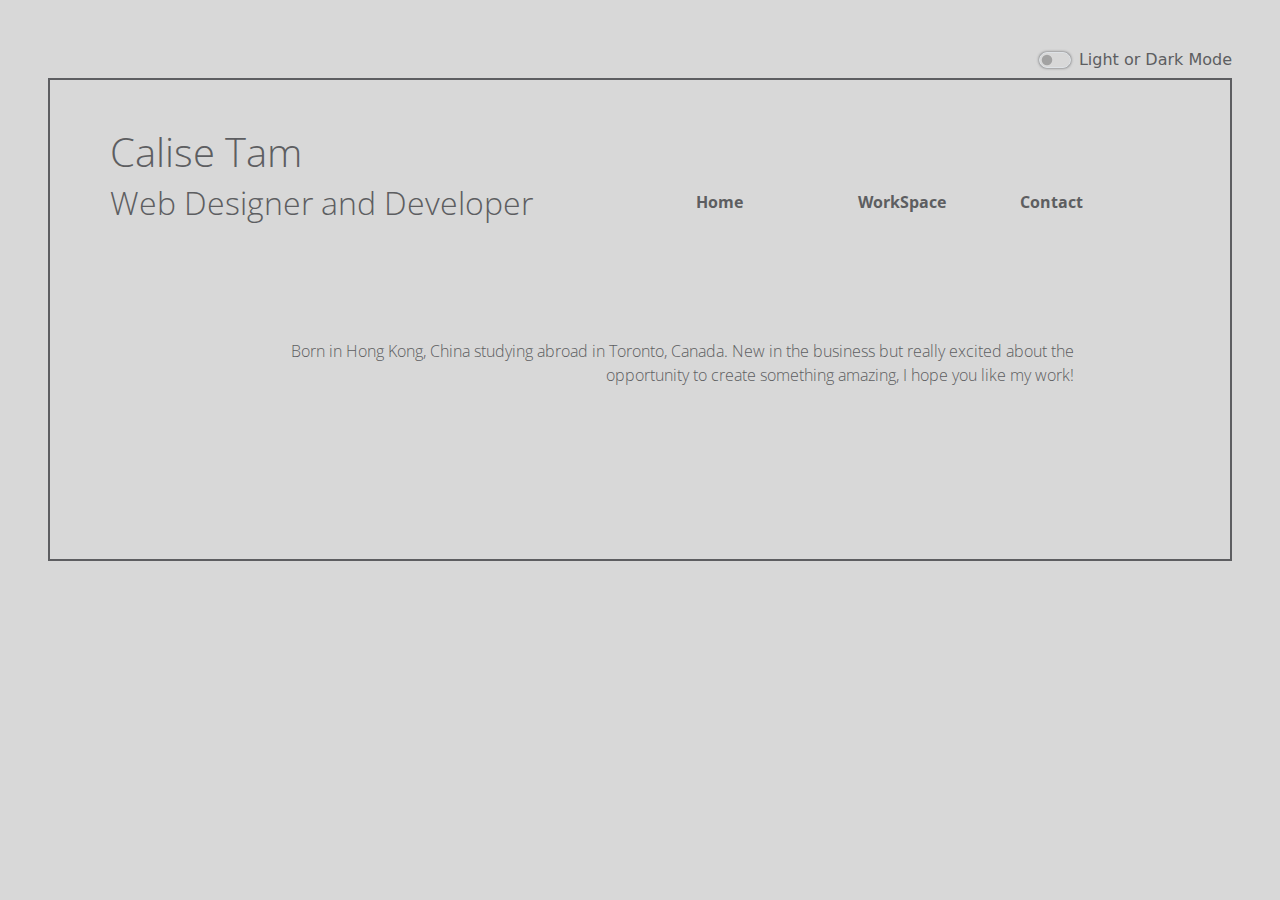
<file: index.html>
<!doctype html>
<html lang="en">
    <head>
        <meta charset="utf-8">
        <meta name="viewport" content="width=device-width, initial-scale=1">
        <title>Calise Tam Portfolio</title>
    <link href="https://cdn.jsdelivr.net/npm/bootstrap@5.3.3/dist/css/bootstrap.min.css" rel="stylesheet" integrity="sha384-QWTKZyjpPEjISv5WaRU9OFeRpok6YctnYmDr5pNlyT2bRjXh0JMhjY6hW+ALEwIH" crossorigin="anonymous">
    <link rel="stylesheet" href="css/style_index.css">
    </head>
    <body>
        <div class="d-flex justify-content-end px-5">
            <div class="form-check form-switch pt-5">
                <input class="form-check-input" type="checkbox" role="switch" id="flexSwitchCheckDefault">
                <label class="form-check-label" for="flexSwitchCheckDefault">Light or Dark Mode</label>
            </div>
        </div>

        <main class="p-5 mx-5 mb-5 mt-1 module" id="module">
            <header class="container">
                <div class="row align-items-end">
                    <div class="col-12 col-md-6">
                        <h1>Calise Tam</h1>
                        <h2>Web Designer and Developer</h2>
                    </div>
                    <div class="col-12 col-md-6">
                        <nav class="container">
                            <ul class="row">
                                <li class="col-12 col-md-4"><a href="#">Home</a></li>
                                <li class="col-12 col-md-4"><a href="workspace.html">WorkSpace</a></li>
                                <li class="col-12 col-md-4"><a href="contact.html">Contact</a></li>
                            </ul>
                        </nav>
                    </div>
                </div>
            </header>

            <div class="intro-para text-end">
                <p>Born in Hong Kong, China studying abroad in Toronto, Canada. New in the business but really excited about the opportunity to create something amazing, I hope you like my work!</p>
            </div>
        </main>
        
        <script src="https://cdn.jsdelivr.net/npm/bootstrap@5.3.3/dist/js/bootstrap.bundle.min.js" integrity="sha384-YvpcrYf0tY3lHB60NNkmXc5s9fDVZLESaAA55NDzOxhy9GkcIdslK1eN7N6jIeHz" crossorigin="anonymous"></script>
        <script src="js/main_index.js"></script>
    </body>
</html>
</file>
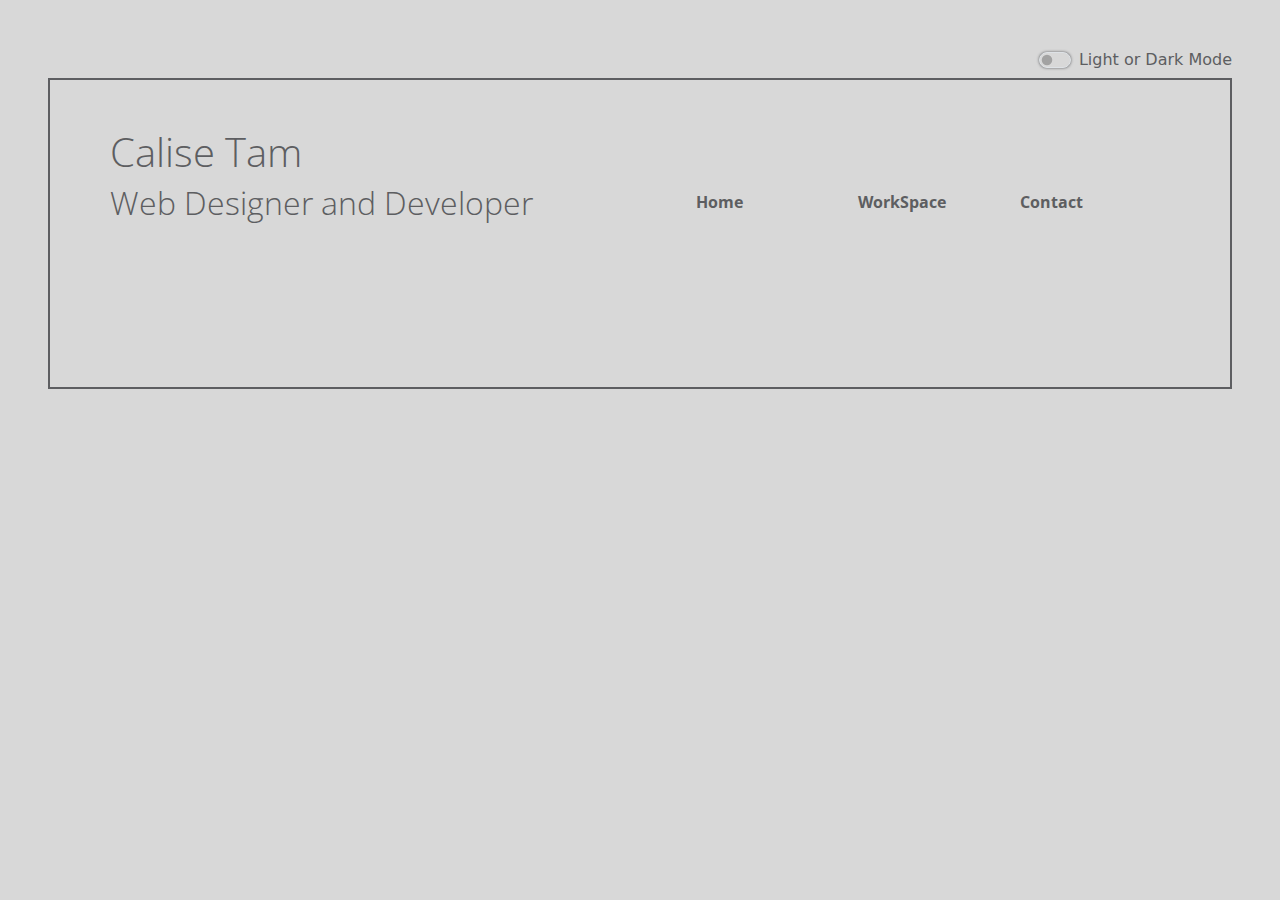
<file: contact.html>
<!doctype html>
<html lang="en">
    <head>
        <meta charset="utf-8">
        <meta name="viewport" content="width=device-width, initial-scale=1">
        <title>Calise Tam Portfolio</title>
    <link href="https://cdn.jsdelivr.net/npm/bootstrap@5.3.3/dist/css/bootstrap.min.css" rel="stylesheet" integrity="sha384-QWTKZyjpPEjISv5WaRU9OFeRpok6YctnYmDr5pNlyT2bRjXh0JMhjY6hW+ALEwIH" crossorigin="anonymous">
    <link rel="stylesheet" href="css/style_index.css">
    </head>
    <body>

        <div class="d-flex justify-content-end px-5">
            <div class="form-check form-switch pt-5">
                <input class="form-check-input" type="checkbox" role="switch" id="flexSwitchCheckDefault">
                <label class="form-check-label" for="flexSwitchCheckDefault">Light or Dark Mode</label>
            </div>
        </div>

        <main class="p-5 mx-5 mb-5 mt-1 module" id="module">
            <header class="container">
                <div class="row align-items-end">
                    <div class="col-12 col-md-6">
                        <h1>Calise Tam</h1>
                        <h2>Web Designer and Developer</h2>
                    </div>
                    <div class="col-12 col-md-6">
                        <nav class="container">
                            <ul class="row">
                                <li class="col-4"><a href="index.html">Home</a></li>
                                <li class="col-4"><a href="workspace.html">WorkSpace</a></li>
                                <li class="col-4"><a href="#">Contact</a></li>
                            </ul>
                        </nav>
                    </div>
                </div>
            </header>

            <section class="project-content">


            </section>
        </main>

        


        
        <script src="https://cdn.jsdelivr.net/npm/bootstrap@5.3.3/dist/js/bootstrap.bundle.min.js" integrity="sha384-YvpcrYf0tY3lHB60NNkmXc5s9fDVZLESaAA55NDzOxhy9GkcIdslK1eN7N6jIeHz" crossorigin="anonymous"></script>
        <script src="js/main_index.js"></script>
    </body>
</html>
</file>
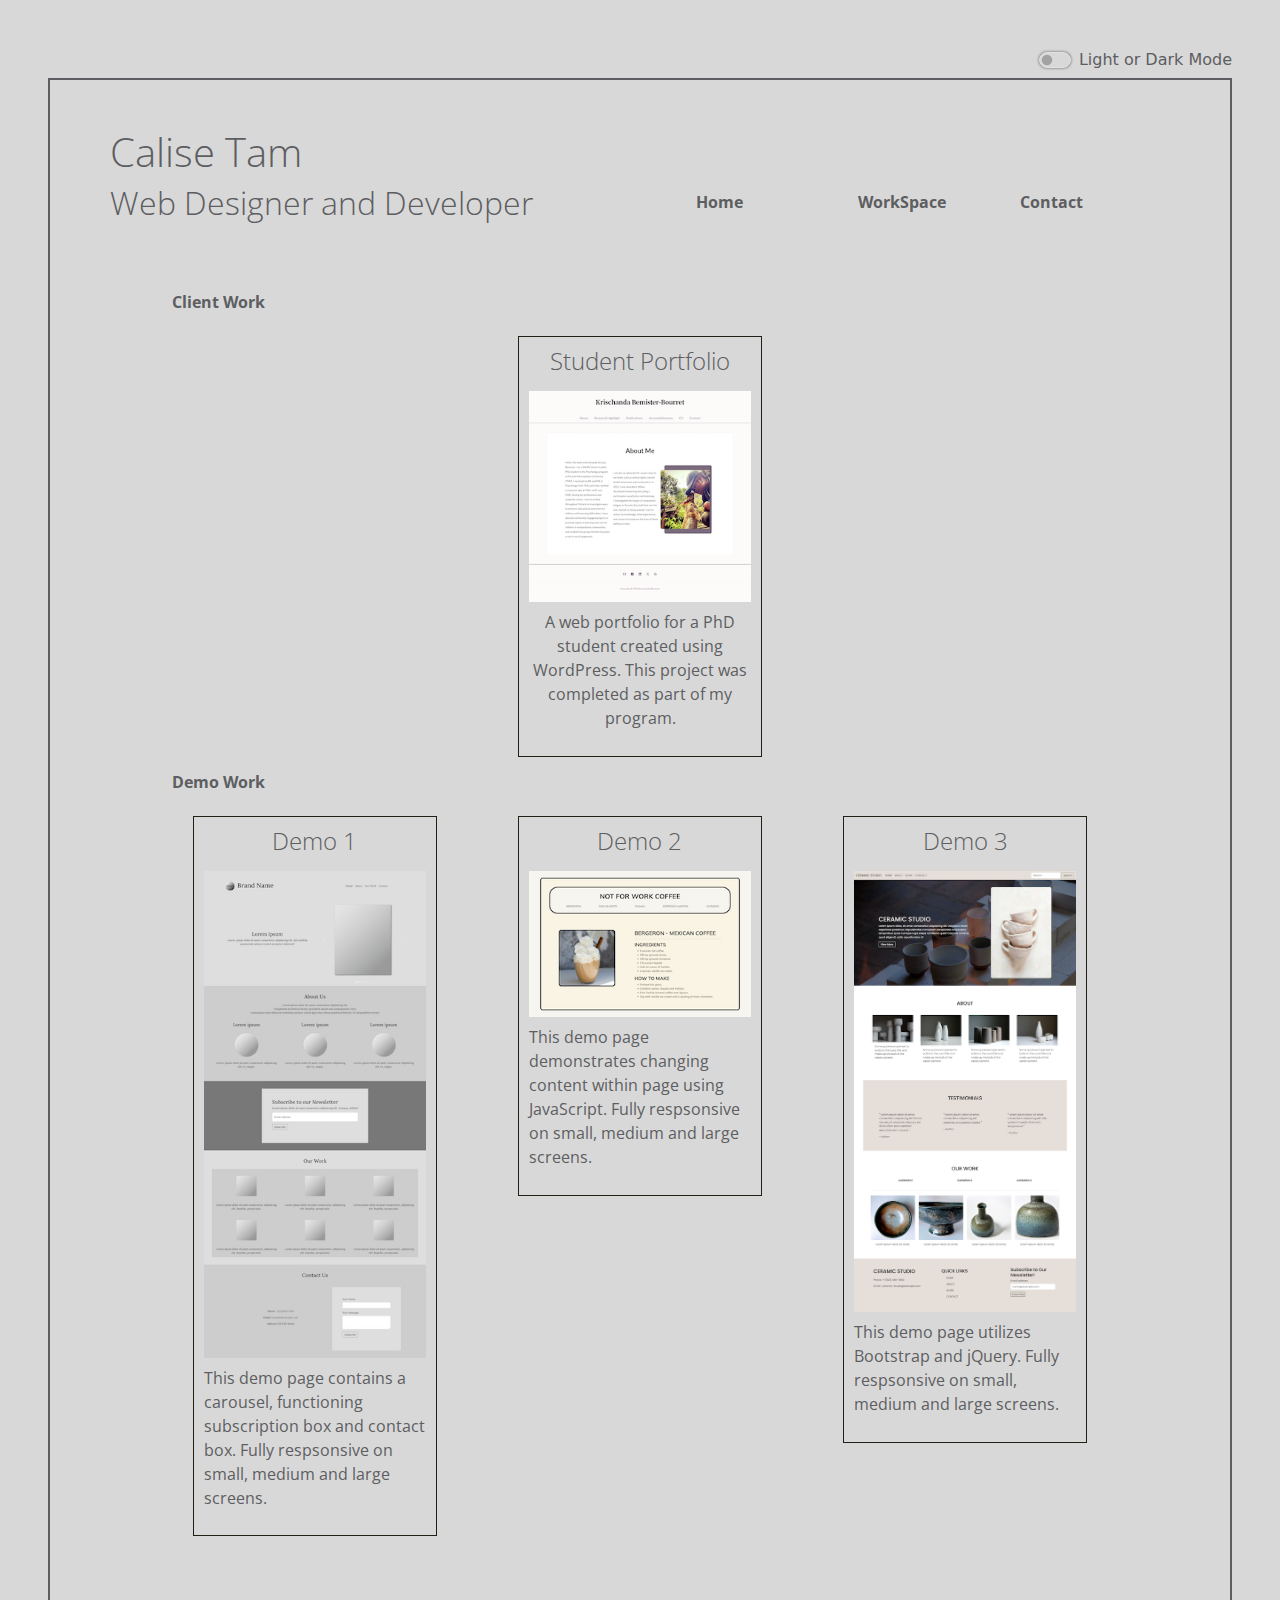
<file: workspace.html>
<!doctype html>
<html lang="en">
    <head>
        <meta charset="utf-8">
        <meta name="viewport" content="width=device-width, initial-scale=1">
        <title>Calise Tam Portfolio</title>
    <link href="https://cdn.jsdelivr.net/npm/bootstrap@5.3.3/dist/css/bootstrap.min.css" rel="stylesheet" integrity="sha384-QWTKZyjpPEjISv5WaRU9OFeRpok6YctnYmDr5pNlyT2bRjXh0JMhjY6hW+ALEwIH" crossorigin="anonymous">
    <link rel="stylesheet" href="css/style_index.css">
    </head>
    <body>

        <div class="d-flex justify-content-end px-5">
            <div class="form-check form-switch pt-5">
                <input class="form-check-input" type="checkbox" role="switch" id="flexSwitchCheckDefault">
                <label class="form-check-label" for="flexSwitchCheckDefault">Light or Dark Mode</label>
            </div>
        </div>

        <main class="p-5 mx-5 mb-5 mt-1 module" id="module">
            <header class="container">
                <div class="row align-items-end">
                    <div class="col-12 col-md-6">
                        <h1>Calise Tam</h1>
                        <h2>Web Designer and Developer</h2>
                    </div>
                    <div class="col-12 col-md-6">
                        <nav class="container">
                            <ul class="row">
                                <li class="col-12 col-md-4"><a href="index.html">Home</a></li>
                                <li class="col-12 col-md-4"><a href="#">WorkSpace</a></li>
                                <li class="col-12 col-md-4"><a href="contact.html">Contact</a></li>
                            </ul>
                        </nav>
                    </div>
                </div>
            </header>

            <section class="project-content">
                <div class="container">
                    <div class="row justify-content-around">
                        <div class="col-12"><h3 class="p-2">Client Work</h3></div>
                        <div class="col-12 col-md-5 col-lg-3 project-card m-2">
                            <h4 class="text-center">Student Portfolio</h4>
                            <a href="https://krischandabemister.ca/" class="d-flex justify-content-center"><img src="img/client-work-1.png" alt="client work thumbnail" class="py-2 img-fluid"></a>
                            <p class="text-center">A web portfolio for a PhD student created using WordPress. This project was completed as part of my program.</p>
                        </div>
                    </div>
                </div>

                <div class="container">
                    <div class="row justify-content-around align-items-start">
                        <div class="col-12"><h3 class="p-2">Demo Work</h3></div>
                        <div class="col-12 col-md-5 col-lg-3 project-card m-2">
                            <h4 class="text-center">Demo 1</h4>
                            <a href="demo-1/demo-1.html" class="d-flex justify-content-center"><img src="img/demo-1.png" alt="demo-1" class="py-2 img-fluid"></a>
                            <p>This demo page contains a carousel, functioning subscription box and contact box. Fully respsonsive on small, medium and large screens.</p>
                        </div>
                        <div class="col-12 col-md-5 col-lg-3 project-card m-2">
                            <h4 class="text-center">Demo 2</h4>
                            <a href="demo-2/demo-2.html" class="d-flex justify-content-center"><img src="img/demo-2.png" alt="demo-2" class="py-2 img-fluid"></a>
                            <p>This demo page demonstrates changing content within page using JavaScript. Fully respsonsive on small, medium and large screens.</p>
                        </div>
                        <div class="col-12 col-md-5 col-lg-3 project-card m-2">
                            <h4 class="text-center">Demo 3</h4>
                            <a href="demo-3/demo-3.html" class="d-flex justify-content-center"><img src="img/demo-3.png" alt="demo-3" class="py-2 img-fluid"></a>
                            <p>This demo page utilizes Bootstrap and jQuery. Fully respsonsive on small, medium and large screens.</p>
                        </div>

                    </div>
                </div>

            </section>
        </main>

        


        
        <script src="https://cdn.jsdelivr.net/npm/bootstrap@5.3.3/dist/js/bootstrap.bundle.min.js" integrity="sha384-YvpcrYf0tY3lHB60NNkmXc5s9fDVZLESaAA55NDzOxhy9GkcIdslK1eN7N6jIeHz" crossorigin="anonymous"></script>
        <script src="js/main_index.js"></script>
    </body>
</html>
</file>
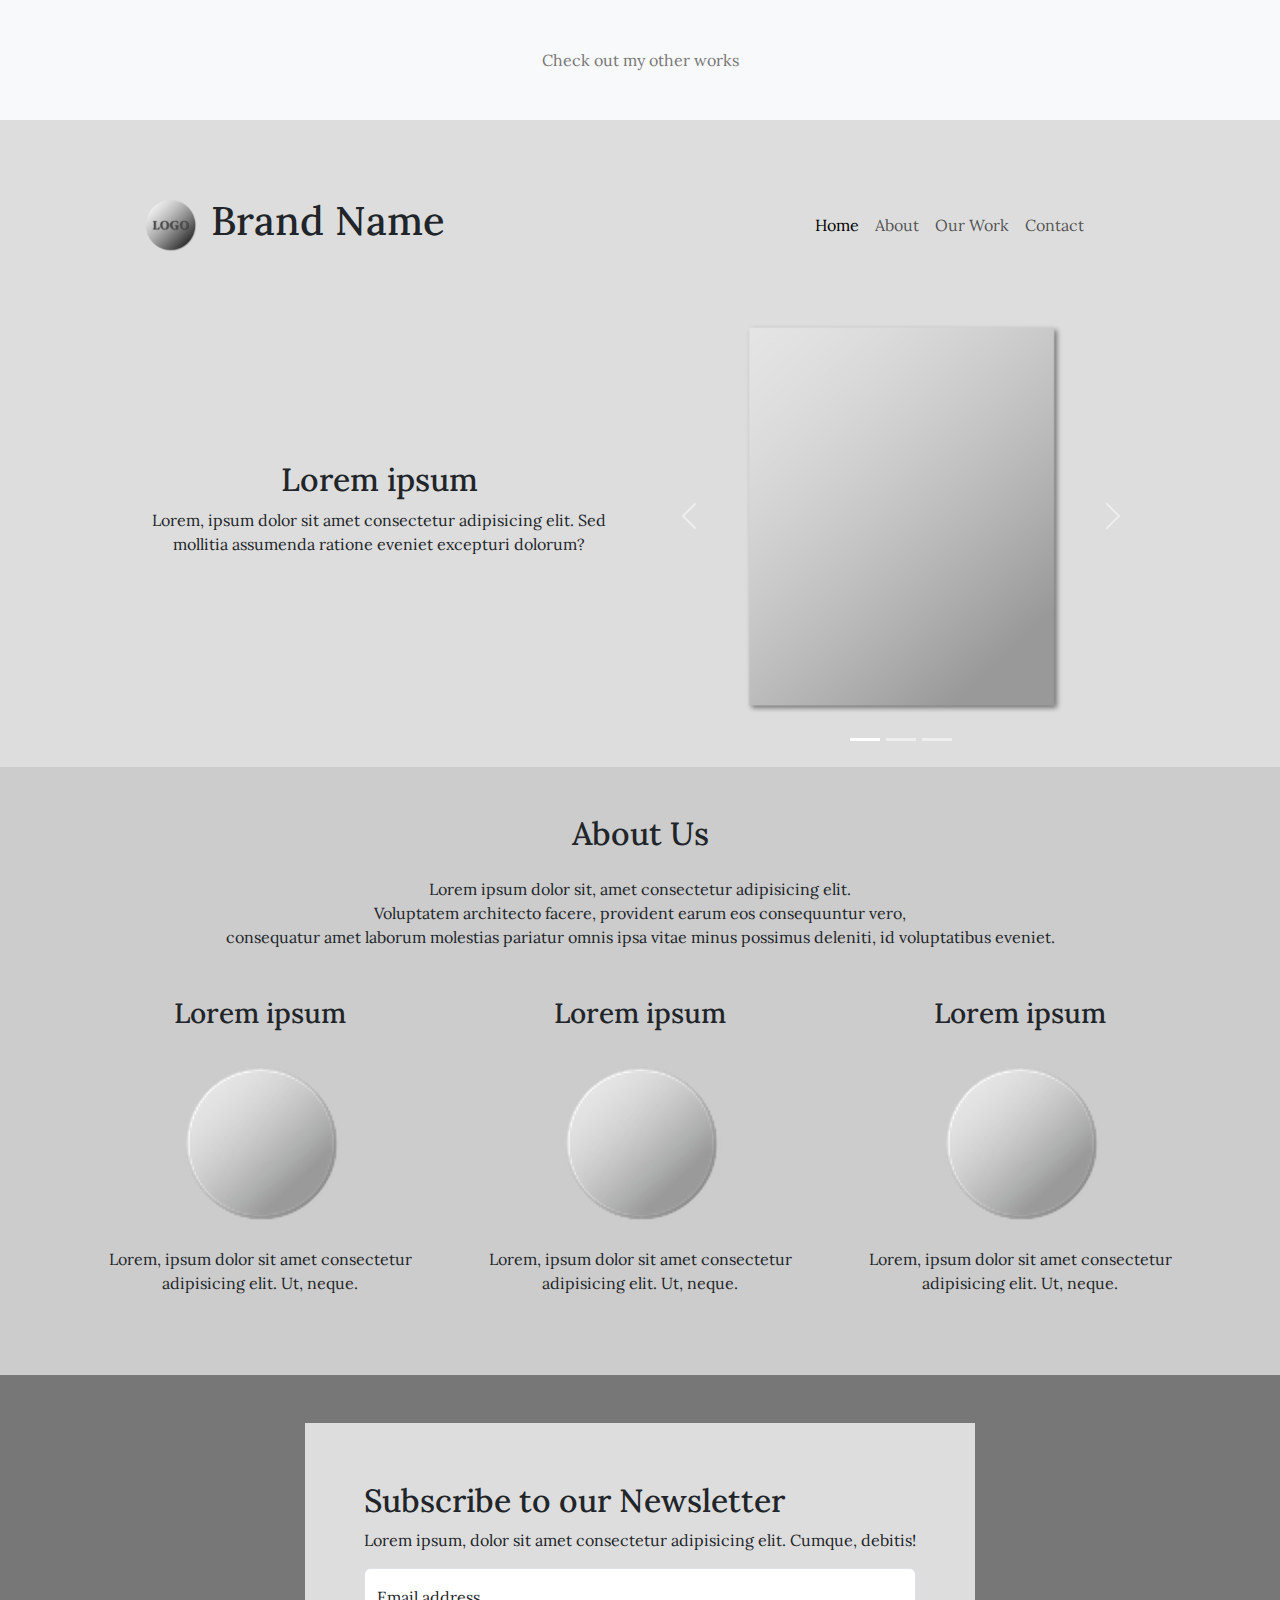
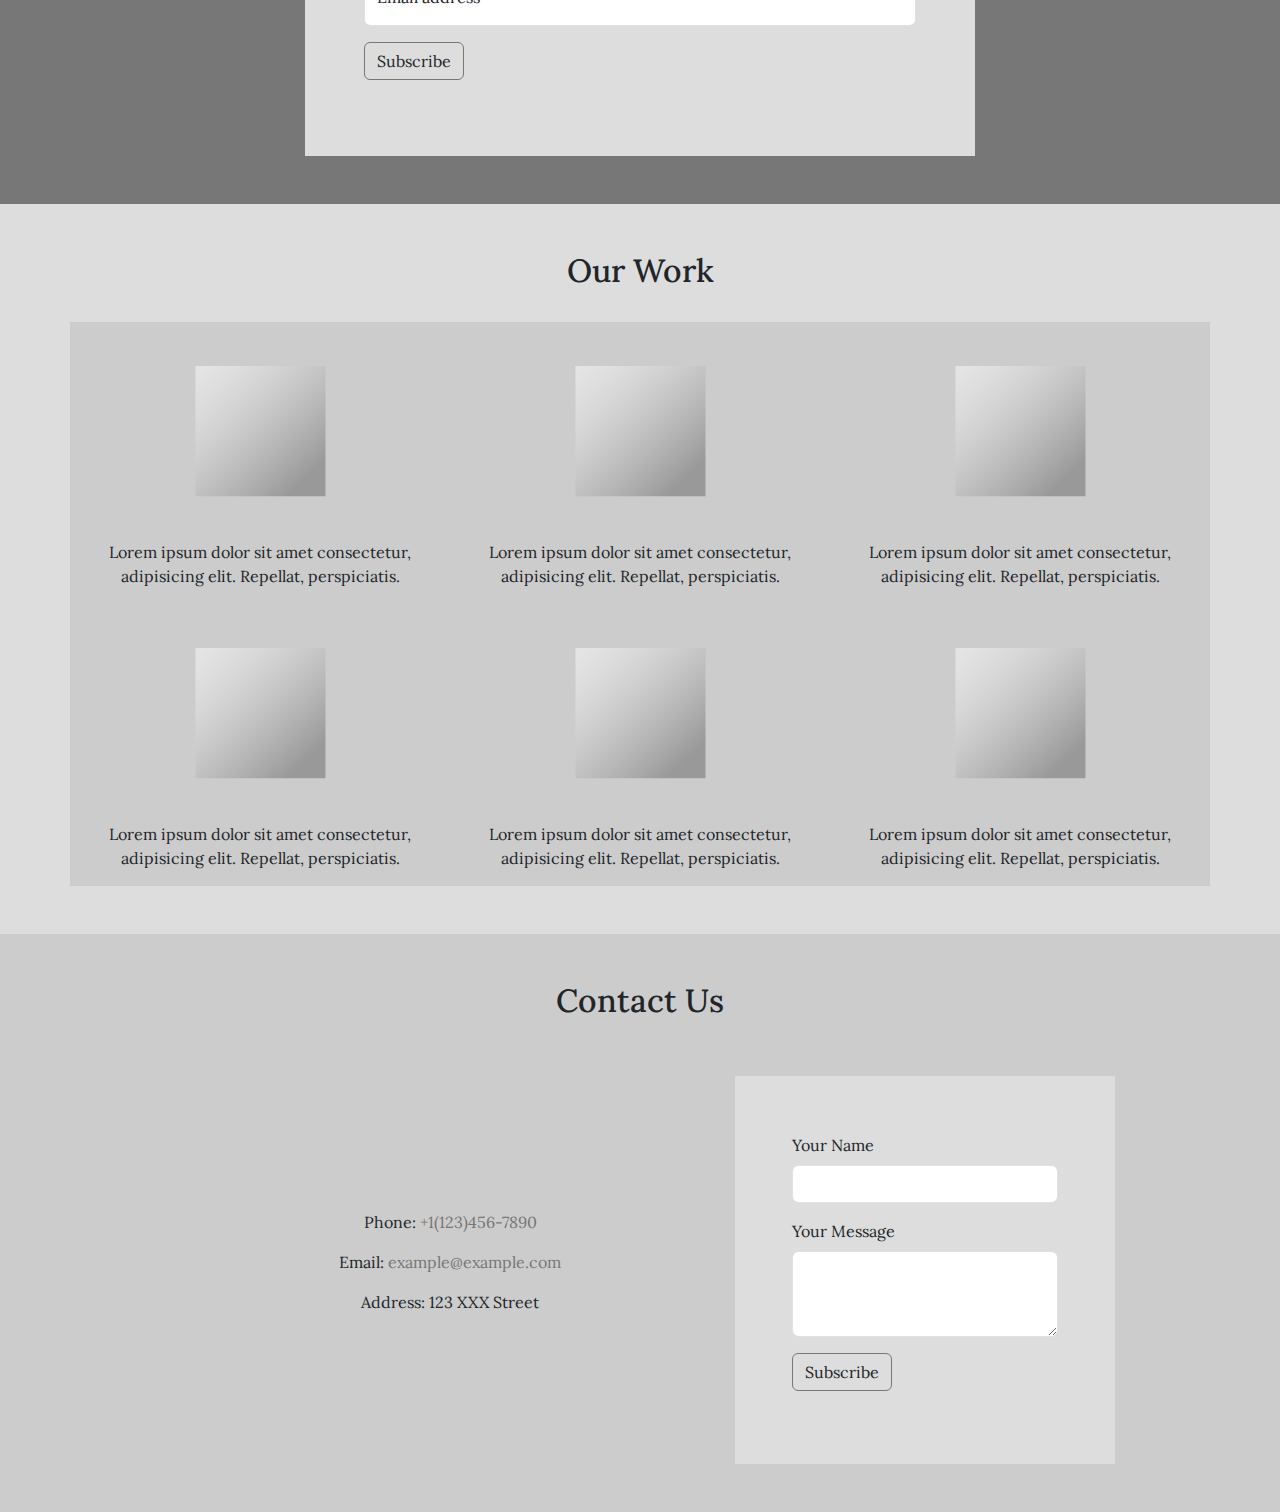
<file: demo-1/demo-1.html>
<!doctype html>
<html lang="en">
    <head>
        <meta charset="utf-8">
        <meta name="viewport" content="width=device-width, initial-scale=1">
        <title>Demo 1</title>
    <link href="https://cdn.jsdelivr.net/npm/bootstrap@5.3.3/dist/css/bootstrap.min.css" rel="stylesheet" integrity="sha384-QWTKZyjpPEjISv5WaRU9OFeRpok6YctnYmDr5pNlyT2bRjXh0JMhjY6hW+ALEwIH" crossorigin="anonymous">
    <link rel="stylesheet" href="css/demo-1-style.css">
    </head>
    <body>
        <p class="p-5 bg-light text-center"><a href="../workspace.html" class="return-link">Check out my other works</a></p>
        <header class="container pt-5">
            <div class="row align-items-center justify-content-around">
                <div class="d-flex align-items-center col-8 col-md-6">
                    <img src="img/logo-img.png" alt="logo" class="logo-img">
                    <h1>Brand Name</h1>
                </div>
                <div class="col-4 col-md-4">
                    <nav class="navbar navbar-expand-lg">
                        <div class="container-fluid">
                            <button class="navbar-toggler" type="button" data-bs-toggle="collapse" data-bs-target="#navbarNav" aria-controls="navbarNav" aria-expanded="false" aria-label="Toggle navigation">
                                <span class="navbar-toggler-icon"></span>
                            </button>
                            <div class="collapse navbar-collapse" id="navbarNav">
                                <ul class="navbar-nav">
                                    <li class="nav-item">
                                        <a class="nav-link active" aria-current="page" href="#">Home</a>
                                    </li>
                                    <li class="nav-item">
                                        <a class="nav-link" href="#section-2">About</a>
                                    </li>
                                    <li class="nav-item">
                                        <a class="nav-link" href="#section-3">Our Work</a>
                                    </li>
                                    <li class="nav-item">
                                        <a class="nav-link" href="#section-4">Contact</a>
                                    </li>
                                </ul>
                            </div>
                        </div>
                    </nav>
                </div>
            </div>
        </header>

        <main>
            <section class="container section-1">
                <div class="row align-items-center justify-content-around px-5">
                    <div class="col-12  col-lg-6">
                        <h2 class="text-center">Lorem ipsum</h2>
                        <p class="text-center">Lorem, ipsum dolor sit amet consectetur adipisicing elit. Sed mollitia assumenda ratione eveniet excepturi dolorum?</p>
                    </div>
                    <div class="col-12 col-lg-6">
                        <div id="carouselExampleIndicators" class="carousel slide">
                            <div class="carousel-indicators">
                                <button type="button" data-bs-target="#carouselExampleIndicators" data-bs-slide-to="0" class="active" aria-current="true" aria-label="Slide 1"></button>
                                <button type="button" data-bs-target="#carouselExampleIndicators" data-bs-slide-to="1" aria-label="Slide 2"></button>
                                <button type="button" data-bs-target="#carouselExampleIndicators" data-bs-slide-to="2" aria-label="Slide 3"></button>
                            </div>
                            <div class="carousel-inner">
                                <div class="carousel-item active">
                                    <img src="img/placeholder-img.png" class="d-block w-100" alt="placeholder image">
                                </div>
                                <div class="carousel-item">
                                    <img src="img/placeholder-img.png" class="d-block w-100" alt="placeholder image">
                                </div>
                                <div class="carousel-item">
                                    <img src="img/placeholder-img.png" class="d-block w-100" alt="placeholder image">
                                </div>
                            </div>
                            <button class="carousel-control-prev" type="button" data-bs-target="#carouselExampleIndicators" data-bs-slide="prev">
                                <span class="carousel-control-prev-icon" aria-hidden="true"></span>
                                <span class="visually-hidden">Previous</span>
                            </button>
                            <button class="carousel-control-next" type="button" data-bs-target="#carouselExampleIndicators" data-bs-slide="next">
                                <span class="carousel-control-next-icon" aria-hidden="true"></span>
                                <span class="visually-hidden">Next</span>
                            </button>
                        </div>
                    </div>
                </div>
            </section>

            <section class="section-2 text-center p-5" id="section-2">
                <h2>About Us</h2>
                <p class="py-3">Lorem ipsum dolor sit, amet consectetur adipisicing elit. <br>Voluptatem architecto facere, provident earum eos consequuntur vero, <br>consequatur amet laborum molestias pariatur omnis ipsa vitae minus possimus deleniti, id voluptatibus eveniet.</p>
                <div class="container py-3">
                    <div class="row">
                        <div class="col-12 col-lg-4"><h3>Lorem ipsum</h3><img src="img/circle-placeholder-img.png" alt="placeholder img"><p>Lorem, ipsum dolor sit amet consectetur adipisicing elit. Ut, neque.</p></div>
                        <div class="col-12 col-lg-4"><h3>Lorem ipsum</h3><img src="img/circle-placeholder-img.png" alt="placeholder img"><p>Lorem, ipsum dolor sit amet consectetur adipisicing elit. Ut, neque.</p></div>
                        <div class="col-12 col-lg-4"><h3>Lorem ipsum</h3><img src="img/circle-placeholder-img.png" alt="placeholder img"><p>Lorem, ipsum dolor sit amet consectetur adipisicing elit. Ut, neque.</p></div>

                    </div>
                </div>
            </section>

            <section class="section-3 p-5 d-flex justify-content-center">
                <div class="sub-box">
                    <h2>Subscribe to our Newsletter</h2>
                    <p id="subscribe-message">Lorem ipsum, dolor sit amet consectetur adipisicing elit. Cumque, debitis!</p>
                    <div class="form-floating mb-3">
                        <input type="email" class="form-control" id="floatingInput" placeholder="name@example.com">
                        <label for="floatingInput">Email address</label>
                        <button type="submit" class="btn mt-3" id="subscribe-button">Subscribe</button>
                    </div>
                </div>
            </section>

            <section class="section-4 p-5 text-center" id="section-3">
                <h2 class="pb-4">Our Work</h2>
                <div class="container">
                    <div class="row justify-content-around">
                        <div class="col-12 col-md-6 col-lg-4 work-card"><img src="img/square-placeholder-img.png" alt="placeholder image"><p>Lorem ipsum dolor sit amet consectetur, adipisicing elit. Repellat, perspiciatis.</p></div>
                        <div class="col-12 col-md-6 col-lg-4 work-card"><img src="img/square-placeholder-img.png" alt="placeholder image"><p>Lorem ipsum dolor sit amet consectetur, adipisicing elit. Repellat, perspiciatis.</p></div>
                        <div class="col-12 col-md-6 col-lg-4 work-card"><img src="img/square-placeholder-img.png" alt="placeholder image"><p>Lorem ipsum dolor sit amet consectetur, adipisicing elit. Repellat, perspiciatis.</p></div>
                        <div class="col-12 col-md-6 col-lg-4 work-card"><img src="img/square-placeholder-img.png" alt="placeholder image"><p>Lorem ipsum dolor sit amet consectetur, adipisicing elit. Repellat, perspiciatis.</p></div>
                        <div class="col-12 col-md-6 col-lg-4 work-card"><img src="img/square-placeholder-img.png" alt="placeholder image"><p>Lorem ipsum dolor sit amet consectetur, adipisicing elit. Repellat, perspiciatis.</p></div>
                        <div class="col-12 col-md-6 col-lg-4 work-card"><img src="img/square-placeholder-img.png" alt="placeholder image"><p>Lorem ipsum dolor sit amet consectetur, adipisicing elit. Repellat, perspiciatis.</p></div>
                    </div>
                </div>
            </section>

            <footer class="p-5" id="section-4">
                <h2 class="text-center pb-5">Contact Us</h2>
                <div class="container">
                    <div class="row align-items-center justify-content-center">
                        <div class="col-12 col-lg-6 text-center">
                            <p>Phone: <a href="tel:123-456-7890">+1(123)456-7890</a></p>
                            <p>Email: <a href="mailto:example@example.com">example@example.com</a></p>
                            <p>Address: 123 XXX Street</p>
                        </div>

                        <div class="col-12 col-lg-4 contact-box">
                            <div class="mb-3">
                                <label for="exampleFormControlInput1" class="form-label" id="nameWarn">Your Name</label>
                                <input type="name" class="form-control" id="exampleFormControlInput1">
                            </div>
                            <div class="mb-3">
                                <label for="exampleFormControlTextarea1" class="form-label" id="messageWarn">Your Message</label>
                                <textarea class="form-control" id="exampleFormControlTextarea1" rows="3"></textarea>
                                <button type="submit" class="btn mt-3" id="contact-button">Subscribe</button>
                            </div>
                            <span id="contact-message"></span>
                        </div>
                    </div>
                </div>

            </footer>








        </main>

        <footer>


        </footer>










    <script src="https://cdn.jsdelivr.net/npm/bootstrap@5.3.3/dist/js/bootstrap.bundle.min.js" integrity="sha384-YvpcrYf0tY3lHB60NNkmXc5s9fDVZLESaAA55NDzOxhy9GkcIdslK1eN7N6jIeHz" crossorigin="anonymous"></script>
    <script src="js/demo-1.js"></script>
    </body>

</html>
</file>
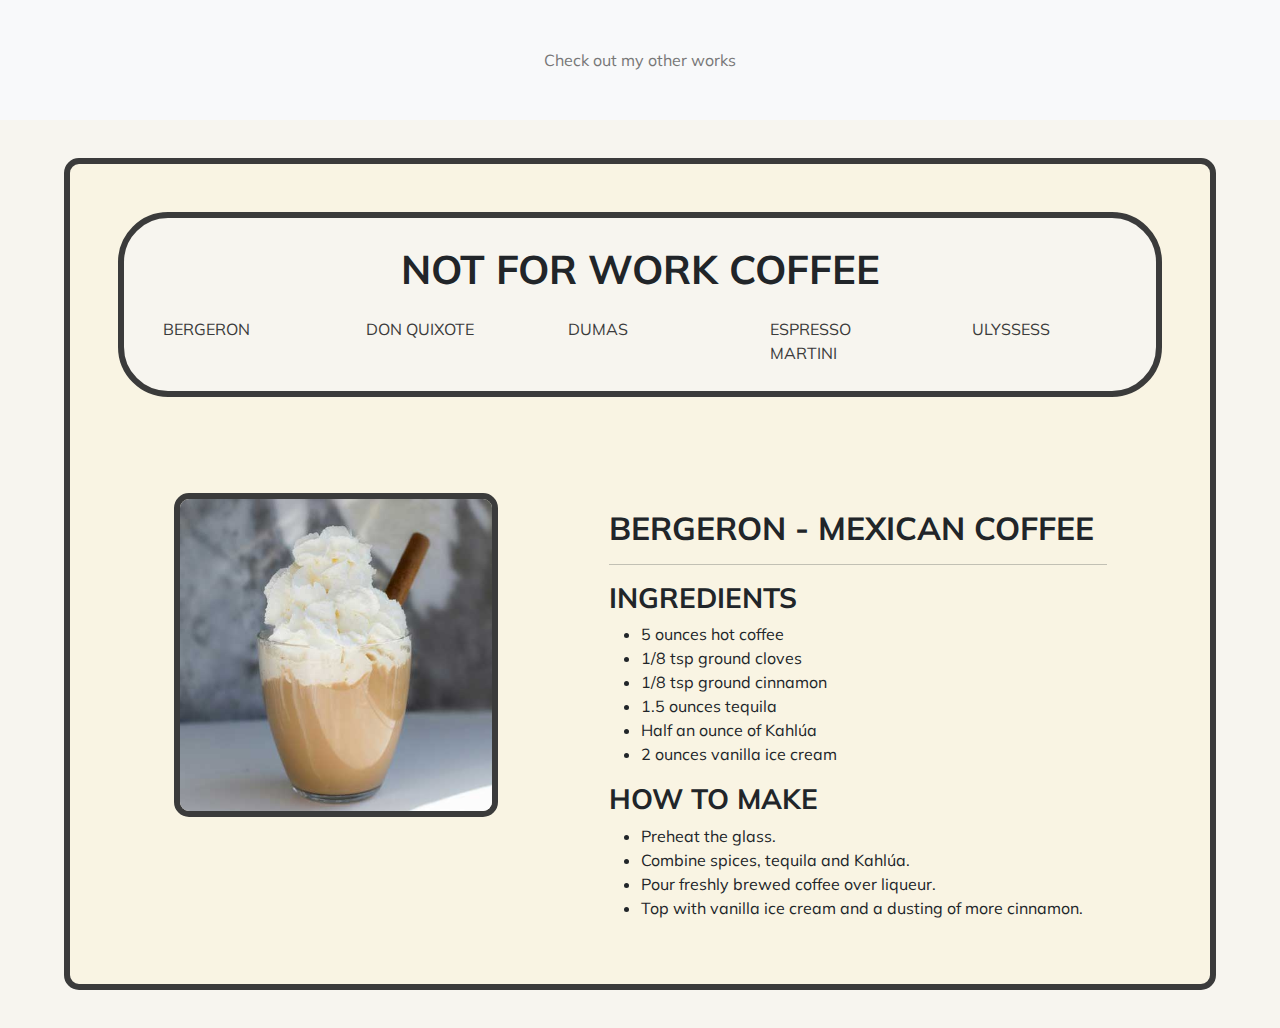
<file: demo-2/demo-2.html>
<!doctype html>
<html lang="en">
    <head>
        <meta charset="utf-8">
        <meta name="viewport" content="width=device-width, initial-scale=1">
        <title>Demo 2</title>
    <link href="https://cdn.jsdelivr.net/npm/bootstrap@5.3.3/dist/css/bootstrap.min.css" rel="stylesheet" integrity="sha384-QWTKZyjpPEjISv5WaRU9OFeRpok6YctnYmDr5pNlyT2bRjXh0JMhjY6hW+ALEwIH" crossorigin="anonymous">
    <link rel="stylesheet" href="css/demo-2-style.css">
    </head>
    <body>
        <p class="p-5 bg-light text-center"><a href="../workspace.html" class="return-link">Check out my other works</a></p>
        <div class="outer-container">
            <div class="p-5">
                <header>
                    <h1 class="text-center pt-3">NOT FOR WORK COFFEE</h1>
                    <ul class="container pt-3">
                        <div class="row justify-content-around">
                            <li class="col-12 col-lg-2"><a href="#">BERGERON</a></li>
                            <li class="col-12 col-lg-2"><a href="#">DON QUIXOTE</a></li>
                            <li class="col-12 col-lg-2"><a href="#">DUMAS</a></li>
                            <li class="col-12 col-lg-2"><a href="#">ESPRESSO MARTINI</a></li>
                            <li class="col-12 col-lg-2"><a href="#">ULYSSESS</a></li>
                        </div>
                    </ul>
                </header>
            </div>
            
            <main class="p-5">
                <div class="container">
                    <div class="row justify-content-around">
                        <div class="col-12 col-lg-4"><img src="img/coffee-1.jpg" alt="coffee" class="img-fluid coffee-img" id="coffee-img"></div>
                        <div class="col-12 col-lg-6 pt-3">
                            <h2 id="coffee-name">BERGERON - MEXICAN COFFEE</h2>
                            <hr>
                            <h3>INGREDIENTS</h3>
                            <ul id="coffee-ingred">
                                <li>5 ounces hot coffee</li>
                                <li>1/8 tsp ground cloves</li>
                                <li>1/8 tsp ground cinnamon</li>
                                <li>1.5 ounces tequila</li>
                                <li>Half an ounce of Kahlúa</li>
                                <li>2 ounces vanilla ice cream</li>
                            </ul>
                            <h3>HOW TO MAKE</h3>
                            <ul id="coffee-instru">
                                <li>Preheat the glass.</li>
                                <li>Combine spices, tequila and Kahlúa.</li>
                                <li>Pour freshly brewed coffee over liqueur.</li>
                                <li>Top with vanilla ice cream and a dusting of more cinnamon.</li>
                            </ul>
                        </div>
                    </div>
                </div>
            </main>
        </div>









    <script src="https://cdn.jsdelivr.net/npm/bootstrap@5.3.3/dist/js/bootstrap.bundle.min.js" integrity="sha384-YvpcrYf0tY3lHB60NNkmXc5s9fDVZLESaAA55NDzOxhy9GkcIdslK1eN7N6jIeHz" crossorigin="anonymous"></script>
    <script src="js/demo-2.js"></script>
    </body>
</html>
</file>
<file: css/style_index.css>
@import url('https://fonts.googleapis.com/css2?family=Open+Sans:ital,wght@0,300..800;1,300..800&display=swap');

:root,[data-theme = "light"]{
    --bg: #D8D8D8;
    --primary: #5D5E61;
    --secondary: #222016;
    --img-filter: brightness(1);
}

[data-theme = "dark"]{
    --bg: #565656;
    --primary: #D2D2D2;
    --secondary: #F9F9F9;
    --img-filter: brightness(.85) contrast(1.2);
}

.intro-para{
    padding: 10%;
    font-weight: 200;
}

main{
    border: 2px solid var(--primary);
    font-family: "Open Sans", sans-serif;
    background-image: url("https://www.transparenttextures.com/patterns/green-dust-and-scratches.png");
    background-size: 700px;
}

header h1{
    font-weight: 200;
}

header h2{
    font-weight: 100;
}

body{
    background-color: var(--bg);
    color: var(--primary);
}

nav li{
    list-style: none;
}

nav a{
    color: var(--primary);
    text-decoration: none;
    font-weight: 700;
}

nav a:hover{
    color: var(--secondary);
}

nav a:active{
    text-decoration: underline;
}

.form-check-input{
    background-color: var(--bg);
    box-shadow: 0px 0px 3px var(--primary);
}

.form-check-input:checked{
    background-color: var(--bg);
    box-shadow: 0px 0px 3px var(--primary);
}

.project-card{
    border: 1px solid var(--secondary);
    padding: 1%;
}

.project-content{
    padding: 5%;
}

.project-content h3{
    font-weight: 700;
    font-size: 100%;
}

.project-card h4{
    font-weight: 200;
}

.project-card img{
    filter: var(--img-filter);
}
</file>
<file: demo-1/css/demo-1-style.css>
@import url('https://fonts.googleapis.com/css2?family=Lora:ital,wght@0,400..700;1,400..700&display=swap');

.logo-img{
    max-width: 15%;
    height: auto;
}

body{
    background-color: #ddd;
    font-family: "Lora", serif;
    margin: 0 auto;
}

.section-2{
    background-color: #ccc;
}

.section-3{
    background-color: #777;
}

.sub-box{
    background-color: #ddd;
    padding: 5%;
}

.btn{
    background-color: #ddd;
    border: 1px solid #777;
    transition: all .2s ease-in-out;
}

.btn:hover{
    background-color: #777;
    color: #ddd;
}

.form-control:focus{
    border: 1px solid #777;
    box-shadow: none;
}

.work-card{
    background-color: #ccc;
}

footer{
    background-color: #ccc;
}

.contact-box{
    background-color: #ddd;
    padding: 5%;
}

footer a{
    color: #777;
    text-decoration: none;
}

footer a:hover{
    text-decoration: underline;
    color: black;
}

.return-link{
    color: #777;
    text-decoration: none;
}

.return-link:hover{
    color: black;
    text-decoration: underline;
}
</file>
<file: demo-2/css/demo-2-style.css>
@import url('https://fonts.googleapis.com/css2?family=Mulish:ital,wght@0,200..1000;1,200..1000&display=swap');

body{
    background-color: rgb(247, 245, 239);
    font-family: "Mulish", sans-serif;
}

.outer-container{
    border-radius: 15px;
    border: 6px solid #3b3b3b;
    margin: 3% 5%;
    background-color: rgb(249,244,227);
}

header ul{
    list-style: none;
}

header{
    border: 6px solid #3b3b3b;
    border-radius: 50px;
    padding: 1%;
    background-color: rgb(247, 245, 239);
}

header a{
    color: #3b3b3b;
    text-decoration: none;
}

header a:hover{
    color: #595959;
    text-decoration: underline;
}

h1,h2,h3{
    font-weight: 700;
}

.coffee-img{
    border: 6px solid #3b3b3b;
    border-radius: 15px;
}

.return-link{
    color: #777;
    text-decoration: none;
}

.return-link:hover{
    color: black;
    text-decoration: underline;
}

@media (max-width: 991.98px) { 
    .outer-container{
        background-color: rgb(249, 230, 227);
    }
}
</file>
